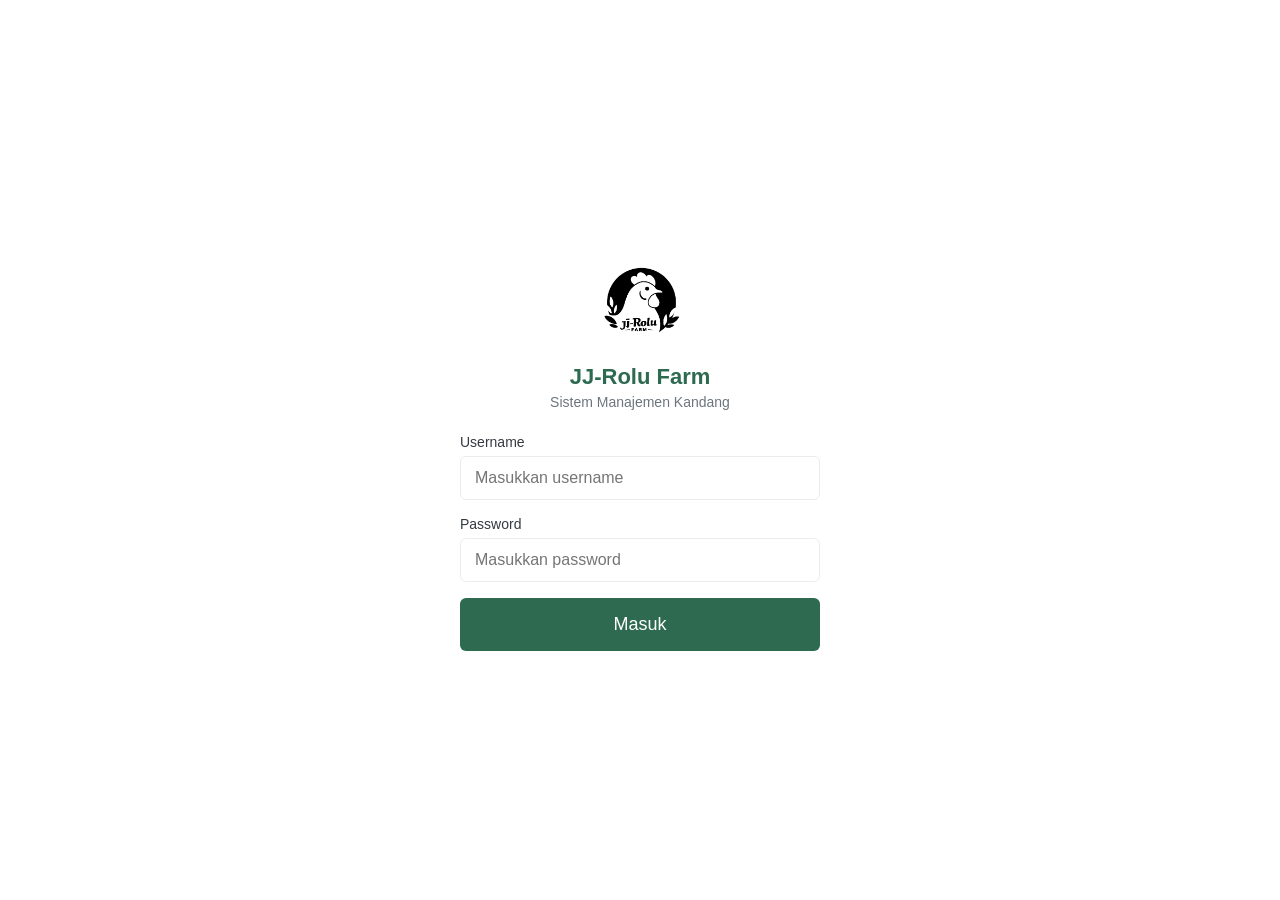
<file: index.html>
<!DOCTYPE html>
<html lang="id">
<head>
  <meta charset="UTF-8">
  <meta name="viewport" content="width=device-width, initial-scale=1.0, maximum-scale=1.0">
  <title>JJ-Rolu Farm</title>
  <meta name="description" content="Aplikasi Manajemen Kandang JJ-Rolu Farm">
  <meta name="theme-color" content="#2D6A4F">
  <link rel="manifest" href="manifest.json">
  <link rel="icon" href="logo.png">
  <link rel="apple-touch-icon" href="logo.png">
  <link rel="stylesheet" href="css/style.css">
</head>
<body>

<!-- LOGIN PAGE -->
<div id="loginPage" class="login-page" style="display:none">
  <div class="login-logo">
    <img src="logo.png" alt="JJ-Rolu Farm">
    <h1>JJ-Rolu Farm</h1>
    <p>Sistem Manajemen Kandang</p>
  </div>
  <div class="login-form">
    <div id="loginError" class="login-error"></div>
    <div class="form-group">
      <label for="username">Username</label>
      <input type="text" id="username" placeholder="Masukkan username" autocomplete="username" autocorrect="off" autocapitalize="off">
    </div>
    <div class="form-group">
      <label for="password">Password</label>
      <input type="password" id="password" placeholder="Masukkan password" autocomplete="current-password">
    </div>
    <button class="btn btn-primary btn-full btn-lg" onclick="doLogin()" id="loginBtn">Masuk</button>
  </div>
</div>

<!-- HOME PAGE -->
<div id="homePage" style="display:none">

  <!-- Notification Panel -->
  <div id="notifPanel" class="notif-panel">
    <div class="notif-header">
      <span class="notif-title">Notifikasi</span>
      <div style="display:flex;gap:10px;align-items:center">
        <button onclick="markAllRead()" class="btn btn-sm btn-ghost">Baca semua</button>
        <button onclick="closeNotifPanel()" class="modal-close">×</button>
      </div>
    </div>
    <div id="notifList"></div>
  </div>

  <!-- Header -->
  <div class="app-header">
    <div class="header-left">
      <img src="logo.png" alt="" style="width:32px;height:32px;object-fit:contain">
      <div>
        <div class="header-title">JJ-Rolu Farm</div>
        <div class="header-subtitle" id="headerUser"></div>
      </div>
    </div>
    <div class="header-right">
      <button class="notif-btn" onclick="openNotifPanel()">
        🔔
        <span class="notif-badge" id="notifBadge"></span>
      </button>
      <button onclick="doLogout()" class="btn btn-sm btn-secondary">Keluar</button>
    </div>
  </div>

  <div class="main-content">

    <!-- Home Logo -->
    <div class="home-logo">
      <img src="logo.png" alt="JJ-Rolu Farm" style="width:60px;height:60px">
      <h2>JJ-Rolu Farm</h2>
    </div>

    <!-- Date -->
    <div style="text-align:center;font-size:14px;color:#6C757D;margin-bottom:20px" id="todayDate"></div>

    <!-- Todo Section -->
    <div class="todo-section">
      <div class="section-header">
        <span class="section-title">Tugas Hari Ini</span>
        <span id="todoAddBtn"></span>
      </div>
      <div id="todoList"></div>
    </div>

    <div class="divider"></div>

    <!-- Farm Selection -->
    <div>
      <div class="section-header">
        <span class="section-title">Pilih Farm</span>
        <span id="userMgmtBtn"></span>
      </div>
      <div class="farm-grid">
        <div class="farm-card" onclick="goToFarm('farm1')">
          <div class="farm-icon">🐔</div>
          <div class="farm-name">Farm 1</div>
          <div class="farm-location">Kaliajeng</div>
          <span class="farm-status" id="farm1Status">Memuat...</span>
        </div>
        <div class="farm-card" onclick="goToFarm('farm2')">
          <div class="farm-icon">🐔</div>
          <div class="farm-name">Farm 2</div>
          <div class="farm-location">Kebun Agung</div>
          <span class="farm-status" id="farm2Status">Memuat...</span>
        </div>
      </div>
    </div>

  </div>
</div>

<!-- ADD TODO MODAL -->
<div class="modal-overlay" id="todoModal">
  <div class="modal">
    <div class="modal-title">
      Tambah Tugas
      <button class="modal-close" onclick="closeTodoModal()">×</button>
    </div>
    <div class="form-group">
      <label>Nama Tugas</label>
      <input type="text" id="todoTitle" placeholder="Masukkan nama tugas">
    </div>
    <div class="form-group">
      <label>Untuk Farm</label>
      <select id="todoFarm">
        <option value="all">Semua Farm</option>
        <option value="farm1">Farm 1 - Kaliajeng</option>
        <option value="farm2">Farm 2 - Kebun Agung</option>
      </select>
    </div>
    <div class="form-group">
      <label>Catatan (opsional)</label>
      <textarea id="todoNotes" rows="3" placeholder="Tambahkan catatan..."></textarea>
    </div>
    <button class="btn btn-primary btn-full" onclick="saveTodo()">Simpan Tugas</button>
  </div>
</div>

<script src="js/config.js"></script>
<script src="js/api.js"></script>
<script>
const hari = ['Minggu','Senin','Selasa','Rabu','Kamis','Jumat','Sabtu'];
const bulan = ['Januari','Februari','Maret','April','Mei','Juni','Juli','Agustus','September','Oktober','November','Desember'];

function init() {
  if (Auth.isLoggedIn()) {
    showHome();
  } else {
    showLogin();
  }
}

function showLogin() {
  document.getElementById('loginPage').style.display = 'flex';
  document.getElementById('homePage').style.display = 'none';
}

async function showHome() {
  document.getElementById('loginPage').style.display = 'none';
  document.getElementById('homePage').style.display = 'block';

  const user = Auth.getUser();
  document.getElementById('headerUser').textContent = `${user.name} (${user.role})`;

  const now = new Date();
  document.getElementById('todayDate').textContent = `${hari[now.getDay()]}, ${now.getDate()} ${bulan[now.getMonth()]} ${now.getFullYear()}`;

  if (Auth.isAdmin()) {
    document.getElementById('todoAddBtn').innerHTML = `<button class="btn btn-sm btn-ghost" onclick="openTodoModal()">+ Tambah</button>`;
  }
  if (Auth.isOwner()) {
    document.getElementById('userMgmtBtn').innerHTML = `<button class="btn btn-sm btn-secondary" onclick="window.location.href='pages/users.html'">Kelola User</button>`;
  }

  loadTodos();
  loadFarmStatus();
  loadNotifications();
  keepAlive();
  setInterval(loadNotifications, 60000);
}

async function doLogin() {
  const username = document.getElementById('username').value.trim();
  const password = document.getElementById('password').value;
  const errEl = document.getElementById('loginError');
  const btn = document.getElementById('loginBtn');

  errEl.style.display = 'none';
  if (!username || !password) { errEl.textContent = 'Username dan password wajib diisi'; errEl.style.display = 'block'; return; }

  btn.disabled = true;
  btn.textContent = 'Memuat...';

  const res = await API.post('/api/auth/login', { username, password });
  btn.disabled = false;
  btn.textContent = 'Masuk';

  if (res && res.token) {
    Auth.save(res.token, res.user);
    showHome();
  } else {
    errEl.textContent = res?.error || 'Login gagal. Periksa username dan password.';
    errEl.style.display = 'block';
  }
}

document.addEventListener('keydown', (e) => {
  if (e.key === 'Enter' && document.getElementById('loginPage').style.display !== 'none') doLogin();
});

function doLogout() {
  if (confirm('Yakin ingin keluar?')) Auth.logout();
}

async function loadTodos() {
  const todos = await API.get('/api/todo');
  const el = document.getElementById('todoList');
  if (!todos || todos.length === 0) {
    el.innerHTML = '<div class="empty-state"><div class="empty-icon">✅</div><div class="empty-text">Tidak ada tugas hari ini</div></div>';
    return;
  }
  el.innerHTML = todos.map(t => `
    <div class="todo-item" id="todo-${t.id}">
      ${Auth.isAdmin() ? `<div class="todo-check" onclick="doneTodo(${t.id})"></div>` : '<div style="width:22px;flex-shrink:0"></div>'}
      <div class="todo-content">
        <div class="todo-title">${t.title}</div>
        <div class="todo-meta">
          ${t.notes ? t.notes + ' &bull; ' : ''}
          Oleh: ${t.created_by_name}
          <span class="farm-tag ${t.farm_target}">${t.farm_target === 'farm1' ? 'Farm 1' : t.farm_target === 'farm2' ? 'Farm 2' : 'Semua'}</span>
        </div>
      </div>
    </div>
  `).join('');
}

async function doneTodo(id) {
  if (!confirm('Tandai tugas ini selesai?')) return;
  const res = await API.put(`/api/todo/${id}/done`);
  if (res?.success) { showToast('Tugas selesai', 'success'); loadTodos(); }
}

function openTodoModal() { document.getElementById('todoModal').classList.add('open'); document.getElementById('todoTitle').focus(); }
function closeTodoModal() { document.getElementById('todoModal').classList.remove('open'); }

async function saveTodo() {
  const title = document.getElementById('todoTitle').value.trim();
  const farm_target = document.getElementById('todoFarm').value;
  const notes = document.getElementById('todoNotes').value.trim();
  if (!title) { showToast('Nama tugas wajib diisi', 'error'); return; }
  const res = await API.post('/api/todo', { title, farm_target, notes });
  if (res?.success) { showToast('Tugas berhasil ditambahkan', 'success'); closeTodoModal(); loadTodos(); document.getElementById('todoTitle').value = ''; document.getElementById('todoNotes').value = ''; }
  else showToast(res?.error || 'Gagal menyimpan tugas', 'error');
}

async function loadFarmStatus() {
  const farms = await API.get('/api/farms');
  if (!farms) return;

  for (const farm of farms) {
    const periods = await API.get(`/api/periods/farm/${farm.id}`);
    const activePeriod = periods?.find(p => p.status === 'active');
    const el = document.getElementById(`${farm.code}Status`);
    if (el) {
      if (activePeriod) {
        const ci = new Date(activePeriod.chick_in_date);
        const today = new Date();
        const dayNum = Math.floor((today - ci) / (1000*60*60*24)) + 1;
        el.className = 'farm-status active';
        el.textContent = `Aktif - Hari ke-${dayNum}`;
      } else {
        el.className = 'farm-status no-period';
        el.textContent = 'Belum ada periode';
      }
    }
  }
}

async function loadNotifications() {
  const data = await API.get('/api/notifications/unread-count');
  const badge = document.getElementById('notifBadge');
  if (data?.count > 0) { badge.textContent = data.count > 9 ? '9+' : data.count; badge.style.display = 'flex'; }
  else badge.style.display = 'none';
}

async function openNotifPanel() {
  document.getElementById('notifPanel').classList.add('open');
  const notifs = await API.get('/api/notifications');
  const el = document.getElementById('notifList');
  if (!notifs || notifs.length === 0) {
    el.innerHTML = '<div class="empty-state"><div class="empty-icon">🔔</div><div class="empty-text">Belum ada notifikasi</div></div>';
    return;
  }
  el.innerHTML = notifs.map(n => `
    <div class="notif-item ${n.is_read ? '' : 'unread'}" onclick="readNotif(${n.id}, this)">
      <div class="notif-item-title">${n.title}</div>
      <div class="notif-item-msg">${n.message}</div>
      <div class="notif-item-time">${formatDate(n.created_at)}</div>
    </div>
  `).join('');
  loadNotifications();
}

async function readNotif(id, el) {
  await API.put(`/api/notifications/${id}/read`);
  el.classList.remove('unread');
  loadNotifications();
}

async function markAllRead() {
  await API.put('/api/notifications/read-all');
  openNotifPanel();
}

function closeNotifPanel() { document.getElementById('notifPanel').classList.remove('open'); }

function goToFarm(farmCode) {
  localStorage.setItem('jjrolu_farm', farmCode);
  window.location.href = `pages/farm.html?farm=${farmCode}`;
}

if ('serviceWorker' in navigator) {
  window.addEventListener('load', () => navigator.serviceWorker.register('/kandang/sw.js').catch(() => {}));
}

init();
</script>
</body>
</html>
</file>
<file: css/style.css>
* { box-sizing: border-box; margin: 0; padding: 0; }

:root {
  --green: #2D6A4F;
  --green-light: #52B788;
  --green-pale: #D8F3DC;
  --red: #D62828;
  --red-pale: #FFE5E5;
  --white: #FFFFFF;
  --gray-50: #F8F9FA;
  --gray-100: #F1F3F5;
  --gray-200: #E9ECEF;
  --gray-400: #ADB5BD;
  --gray-600: #6C757D;
  --gray-800: #343A40;
  --black: #1A1A1A;
  --border: #E9ECEF;
  --shadow: 0 1px 3px rgba(0,0,0,0.08);
  --shadow-md: 0 4px 12px rgba(0,0,0,0.10);
  --radius: 10px;
  --radius-sm: 6px;
}

body {
  font-family: -apple-system, BlinkMacSystemFont, 'Segoe UI', Roboto, sans-serif;
  font-size: 16px;
  color: var(--black);
  background: var(--gray-50);
  min-height: 100vh;
  -webkit-font-smoothing: antialiased;
}

a { color: inherit; text-decoration: none; }

input, select, textarea {
  width: 100%;
  padding: 12px 14px;
  font-size: 16px;
  border: 1.5px solid var(--border);
  border-radius: var(--radius-sm);
  background: var(--white);
  color: var(--black);
  outline: none;
  transition: border-color 0.2s;
  font-family: inherit;
}

input:focus, select:focus, textarea:focus { border-color: var(--green); }

label {
  display: block;
  font-size: 14px;
  font-weight: 500;
  color: var(--gray-800);
  margin-bottom: 6px;
}

.form-group { margin-bottom: 16px; }

.btn {
  display: inline-flex;
  align-items: center;
  justify-content: center;
  gap: 6px;
  padding: 12px 20px;
  font-size: 16px;
  font-weight: 500;
  border: none;
  border-radius: var(--radius-sm);
  cursor: pointer;
  transition: opacity 0.2s, transform 0.1s;
  font-family: inherit;
  white-space: nowrap;
}

.btn:active { transform: scale(0.98); }
.btn:disabled { opacity: 0.6; cursor: not-allowed; }

.btn-primary { background: var(--green); color: var(--white); }
.btn-primary:hover { opacity: 0.9; }
.btn-secondary { background: var(--gray-100); color: var(--black); border: 1.5px solid var(--border); }
.btn-secondary:hover { background: var(--gray-200); }
.btn-danger { background: var(--red); color: var(--white); }
.btn-danger:hover { opacity: 0.9; }
.btn-ghost { background: transparent; color: var(--green); border: 1.5px solid var(--green); }
.btn-full { width: 100%; }
.btn-lg { padding: 16px 24px; font-size: 18px; }
.btn-sm { padding: 8px 14px; font-size: 14px; }

.card {
  background: var(--white);
  border-radius: var(--radius);
  border: 1px solid var(--border);
  padding: 16px;
  margin-bottom: 12px;
}

.card-title {
  font-size: 15px;
  font-weight: 600;
  color: var(--black);
  margin-bottom: 12px;
}

/* Login Page */
.login-page {
  min-height: 100vh;
  display: flex;
  flex-direction: column;
  align-items: center;
  justify-content: center;
  background: var(--white);
  padding: 24px;
}

.login-logo { margin-bottom: 24px; text-align: center; }
.login-logo img { width: 100px; height: 100px; object-fit: contain; }
.login-logo h1 { font-size: 22px; font-weight: 700; color: var(--green); margin-top: 10px; }
.login-logo p { font-size: 14px; color: var(--gray-600); margin-top: 4px; }

.login-form { width: 100%; max-width: 360px; }
.login-error { background: var(--red-pale); color: var(--red); padding: 12px; border-radius: var(--radius-sm); font-size: 14px; margin-bottom: 16px; display: none; }

/* App Header */
.app-header {
  background: var(--white);
  border-bottom: 1px solid var(--border);
  padding: 12px 16px;
  display: flex;
  align-items: center;
  justify-content: space-between;
  position: sticky;
  top: 0;
  z-index: 100;
  box-shadow: var(--shadow);
}

.header-left { display: flex; align-items: center; gap: 10px; }
.header-back { font-size: 22px; cursor: pointer; color: var(--green); padding: 4px; }
.header-title { font-size: 17px; font-weight: 600; }
.header-subtitle { font-size: 12px; color: var(--gray-600); }
.header-right { display: flex; align-items: center; gap: 12px; }

.notif-btn {
  position: relative;
  background: none;
  border: none;
  cursor: pointer;
  font-size: 22px;
  padding: 4px;
  color: var(--gray-800);
}

.notif-badge {
  position: absolute;
  top: 0;
  right: 0;
  background: var(--red);
  color: var(--white);
  font-size: 10px;
  font-weight: 700;
  width: 16px;
  height: 16px;
  border-radius: 50%;
  display: flex;
  align-items: center;
  justify-content: center;
  display: none;
}

/* Main Content */
.main-content {
  padding: 16px;
  padding-bottom: 80px;
  max-width: 480px;
  margin: 0 auto;
}

/* Home Page */
.home-logo { text-align: center; padding: 20px 0 16px; }
.home-logo img { width: 70px; height: 70px; object-fit: contain; }
.home-logo h2 { font-size: 20px; font-weight: 700; color: var(--green); margin-top: 8px; }

.todo-section { margin-bottom: 20px; }
.section-header {
  display: flex;
  align-items: center;
  justify-content: space-between;
  margin-bottom: 12px;
}
.section-title { font-size: 16px; font-weight: 600; }
.section-date { font-size: 13px; color: var(--gray-600); }

.todo-item {
  background: var(--white);
  border: 1px solid var(--border);
  border-radius: var(--radius-sm);
  padding: 12px 14px;
  margin-bottom: 8px;
  display: flex;
  align-items: flex-start;
  gap: 10px;
}

.todo-item.done { opacity: 0.5; }

.todo-check {
  width: 22px;
  height: 22px;
  border-radius: 50%;
  border: 2px solid var(--green);
  cursor: pointer;
  flex-shrink: 0;
  display: flex;
  align-items: center;
  justify-content: center;
  margin-top: 1px;
  transition: background 0.2s;
}

.todo-check.checked { background: var(--green); }
.todo-check.checked::after { content: '✓'; color: white; font-size: 12px; font-weight: 700; }

.todo-content { flex: 1; }
.todo-title { font-size: 15px; font-weight: 500; margin-bottom: 2px; }
.todo-meta { font-size: 12px; color: var(--gray-600); }

.farm-tag {
  display: inline-block;
  padding: 2px 8px;
  border-radius: 20px;
  font-size: 11px;
  font-weight: 600;
  margin-left: 6px;
}
.farm-tag.farm1 { background: #E8F4FD; color: #1565C0; }
.farm-tag.farm2 { background: #FFF3E0; color: #E65100; }
.farm-tag.all { background: var(--green-pale); color: var(--green); }

.farm-grid {
  display: grid;
  grid-template-columns: 1fr 1fr;
  gap: 12px;
  margin-top: 8px;
}

.farm-card {
  background: var(--white);
  border: 2px solid var(--border);
  border-radius: var(--radius);
  padding: 20px 16px;
  text-align: center;
  cursor: pointer;
  transition: all 0.2s;
  display: flex;
  flex-direction: column;
  align-items: center;
  gap: 8px;
}

.farm-card:hover, .farm-card:active { border-color: var(--green); background: var(--green-pale); }
.farm-icon { font-size: 36px; }
.farm-name { font-size: 15px; font-weight: 700; color: var(--black); }
.farm-location { font-size: 12px; color: var(--gray-600); }
.farm-status { font-size: 11px; padding: 3px 8px; border-radius: 20px; }
.farm-status.active { background: var(--green-pale); color: var(--green); }
.farm-status.no-period { background: var(--gray-100); color: var(--gray-600); }

/* Farm Menu */
.farm-menu-grid {
  display: grid;
  grid-template-columns: 1fr 1fr;
  gap: 10px;
}

.menu-item {
  background: var(--white);
  border: 1px solid var(--border);
  border-radius: var(--radius);
  padding: 18px 14px;
  text-align: center;
  cursor: pointer;
  transition: all 0.2s;
  display: flex;
  flex-direction: column;
  align-items: center;
  gap: 8px;
}

.menu-item:hover, .menu-item:active { border-color: var(--green); transform: scale(0.98); }
.menu-icon { font-size: 30px; }
.menu-label { font-size: 13px; font-weight: 600; color: var(--black); line-height: 1.3; }

/* Tab Navigation */
.tab-nav {
  display: flex;
  background: var(--white);
  border-bottom: 1px solid var(--border);
  overflow-x: auto;
  -webkit-overflow-scrolling: touch;
  scrollbar-width: none;
}

.tab-nav::-webkit-scrollbar { display: none; }

.tab-btn {
  flex-shrink: 0;
  padding: 12px 16px;
  font-size: 13px;
  font-weight: 500;
  color: var(--gray-600);
  background: none;
  border: none;
  border-bottom: 2px solid transparent;
  cursor: pointer;
  white-space: nowrap;
  transition: all 0.2s;
}

.tab-btn.active { color: var(--green); border-bottom-color: var(--green); font-weight: 600; }

.tab-content { display: none; }
.tab-content.active { display: block; }

/* Checklist */
.checklist-item {
  display: flex;
  align-items: flex-start;
  gap: 12px;
  padding: 14px;
  background: var(--white);
  border: 1px solid var(--border);
  border-radius: var(--radius-sm);
  margin-bottom: 8px;
}

.check-box {
  width: 24px;
  height: 24px;
  border: 2px solid var(--green);
  border-radius: 4px;
  cursor: pointer;
  flex-shrink: 0;
  display: flex;
  align-items: center;
  justify-content: center;
  transition: all 0.2s;
}

.check-box.checked { background: var(--green); border-color: var(--green); }
.check-box.checked::after { content: '✓'; color: white; font-size: 14px; font-weight: 700; }

.checklist-label { flex: 1; font-size: 15px; }
.checklist-label.checked { text-decoration: line-through; color: var(--gray-600); }

/* Schedule Calendar */
.schedule-list { }

.schedule-item {
  display: flex;
  align-items: center;
  gap: 12px;
  padding: 12px 14px;
  background: var(--white);
  border: 1px solid var(--border);
  border-radius: var(--radius-sm);
  margin-bottom: 8px;
}

.schedule-item.done { opacity: 0.55; }
.schedule-item.today { border-color: var(--green); border-width: 2px; }
.schedule-item.tomorrow { border-color: #F4A261; border-width: 2px; }

.schedule-day {
  background: var(--green);
  color: var(--white);
  width: 42px;
  height: 42px;
  border-radius: var(--radius-sm);
  display: flex;
  flex-direction: column;
  align-items: center;
  justify-content: center;
  flex-shrink: 0;
  font-size: 11px;
}

.schedule-day.done { background: var(--gray-400); }
.schedule-day .day-num { font-size: 16px; font-weight: 700; line-height: 1; }

.schedule-info { flex: 1; }
.schedule-activity { font-size: 15px; font-weight: 500; }
.schedule-date { font-size: 12px; color: var(--gray-600); margin-top: 2px; }

.badge {
  display: inline-block;
  padding: 3px 8px;
  border-radius: 20px;
  font-size: 11px;
  font-weight: 600;
}
.badge-today { background: var(--green-pale); color: var(--green); }
.badge-tomorrow { background: #FFF3E0; color: #E65100; }
.badge-done { background: var(--gray-100); color: var(--gray-600); }
.badge-warning { background: var(--red-pale); color: var(--red); }

/* Warning Box */
.warning-box {
  background: var(--red-pale);
  border: 1px solid var(--red);
  border-radius: var(--radius-sm);
  padding: 12px 14px;
  margin-bottom: 12px;
  font-size: 14px;
  color: var(--red);
  font-weight: 500;
}

/* Stats Row */
.stats-row {
  display: grid;
  grid-template-columns: 1fr 1fr;
  gap: 10px;
  margin-bottom: 16px;
}

.stat-card {
  background: var(--white);
  border: 1px solid var(--border);
  border-radius: var(--radius-sm);
  padding: 14px;
  text-align: center;
}

.stat-value { font-size: 22px; font-weight: 700; color: var(--green); }
.stat-label { font-size: 12px; color: var(--gray-600); margin-top: 4px; }

/* Empty State */
.empty-state {
  text-align: center;
  padding: 40px 20px;
  color: var(--gray-600);
}
.empty-icon { font-size: 40px; margin-bottom: 12px; }
.empty-text { font-size: 15px; margin-bottom: 16px; }

/* Modal */
.modal-overlay {
  position: fixed;
  top: 0; left: 0; right: 0; bottom: 0;
  background: rgba(0,0,0,0.5);
  z-index: 200;
  display: flex;
  align-items: flex-end;
  justify-content: center;
  display: none;
}

.modal-overlay.open { display: flex; }

.modal {
  background: var(--white);
  border-radius: 16px 16px 0 0;
  padding: 20px;
  width: 100%;
  max-width: 480px;
  max-height: 85vh;
  overflow-y: auto;
  animation: slideUp 0.25s ease;
}

@keyframes slideUp { from { transform: translateY(100%); } to { transform: translateY(0); } }

.modal-title {
  font-size: 17px;
  font-weight: 700;
  margin-bottom: 16px;
  display: flex;
  justify-content: space-between;
  align-items: center;
}

.modal-close { font-size: 22px; cursor: pointer; color: var(--gray-600); background: none; border: none; }

/* Toast */
.toast {
  position: fixed;
  bottom: 90px;
  left: 50%;
  transform: translateX(-50%) translateY(20px);
  background: var(--black);
  color: var(--white);
  padding: 12px 20px;
  border-radius: 24px;
  font-size: 14px;
  opacity: 0;
  transition: all 0.3s;
  z-index: 300;
  white-space: nowrap;
  max-width: 90vw;
  text-align: center;
}
.toast.show { opacity: 1; transform: translateX(-50%) translateY(0); }
.toast.toast-error { background: var(--red); }
.toast.toast-success { background: var(--green); }
.toast.toast-warning { background: #E65100; }

/* Notification Panel */
.notif-panel {
  position: fixed;
  top: 0; right: 0; bottom: 0;
  width: 100%;
  max-width: 380px;
  background: var(--white);
  z-index: 200;
  transform: translateX(100%);
  transition: transform 0.3s;
  overflow-y: auto;
  box-shadow: var(--shadow-md);
}
.notif-panel.open { transform: translateX(0); }
.notif-header { padding: 16px; border-bottom: 1px solid var(--border); display: flex; justify-content: space-between; align-items: center; }
.notif-title { font-size: 17px; font-weight: 700; }
.notif-item { padding: 14px 16px; border-bottom: 1px solid var(--border); }
.notif-item.unread { background: var(--green-pale); }
.notif-item-title { font-size: 14px; font-weight: 600; margin-bottom: 4px; }
.notif-item-msg { font-size: 13px; color: var(--gray-800); line-height: 1.4; }
.notif-item-time { font-size: 11px; color: var(--gray-600); margin-top: 4px; }

/* FAB Button */
.fab {
  position: fixed;
  bottom: 80px;
  right: 20px;
  width: 52px;
  height: 52px;
  border-radius: 50%;
  background: var(--green);
  color: var(--white);
  border: none;
  font-size: 26px;
  cursor: pointer;
  box-shadow: 0 4px 12px rgba(45,106,79,0.4);
  display: flex;
  align-items: center;
  justify-content: center;
  z-index: 50;
  transition: transform 0.2s;
}
.fab:active { transform: scale(0.92); }

/* Bottom Nav */
.bottom-nav {
  position: fixed;
  bottom: 0; left: 0; right: 0;
  background: var(--white);
  border-top: 1px solid var(--border);
  display: flex;
  z-index: 100;
  max-width: 480px;
  margin: 0 auto;
}

.nav-btn {
  flex: 1;
  display: flex;
  flex-direction: column;
  align-items: center;
  justify-content: center;
  padding: 8px 4px;
  background: none;
  border: none;
  cursor: pointer;
  color: var(--gray-600);
  font-size: 11px;
  gap: 3px;
  transition: color 0.2s;
}

.nav-btn.active { color: var(--green); }
.nav-icon { font-size: 22px; }

/* Table */
.data-table { width: 100%; border-collapse: collapse; font-size: 14px; }
.data-table th { text-align: left; padding: 10px 8px; background: var(--gray-50); font-size: 12px; font-weight: 600; color: var(--gray-600); border-bottom: 1px solid var(--border); }
.data-table td { padding: 10px 8px; border-bottom: 1px solid var(--border); vertical-align: top; }
.data-table tr:last-child td { border-bottom: none; }

/* Divider */
.divider { height: 1px; background: var(--border); margin: 16px 0; }

/* Period Badge */
.period-badge { display: inline-flex; align-items: center; gap: 6px; background: var(--green-pale); color: var(--green); padding: 4px 10px; border-radius: 20px; font-size: 13px; font-weight: 600; }
.period-closed { background: var(--gray-100); color: var(--gray-600); }

/* Responsive */
@media (min-width: 480px) {
  .main-content { padding: 20px; }
}

/* PWA install */
.install-banner { background: var(--green); color: var(--white); padding: 12px 16px; display: flex; align-items: center; justify-content: space-between; gap: 10px; font-size: 14px; }
.install-banner button { background: var(--white); color: var(--green); border: none; padding: 8px 14px; border-radius: var(--radius-sm); font-size: 13px; font-weight: 600; cursor: pointer; }
</file>
